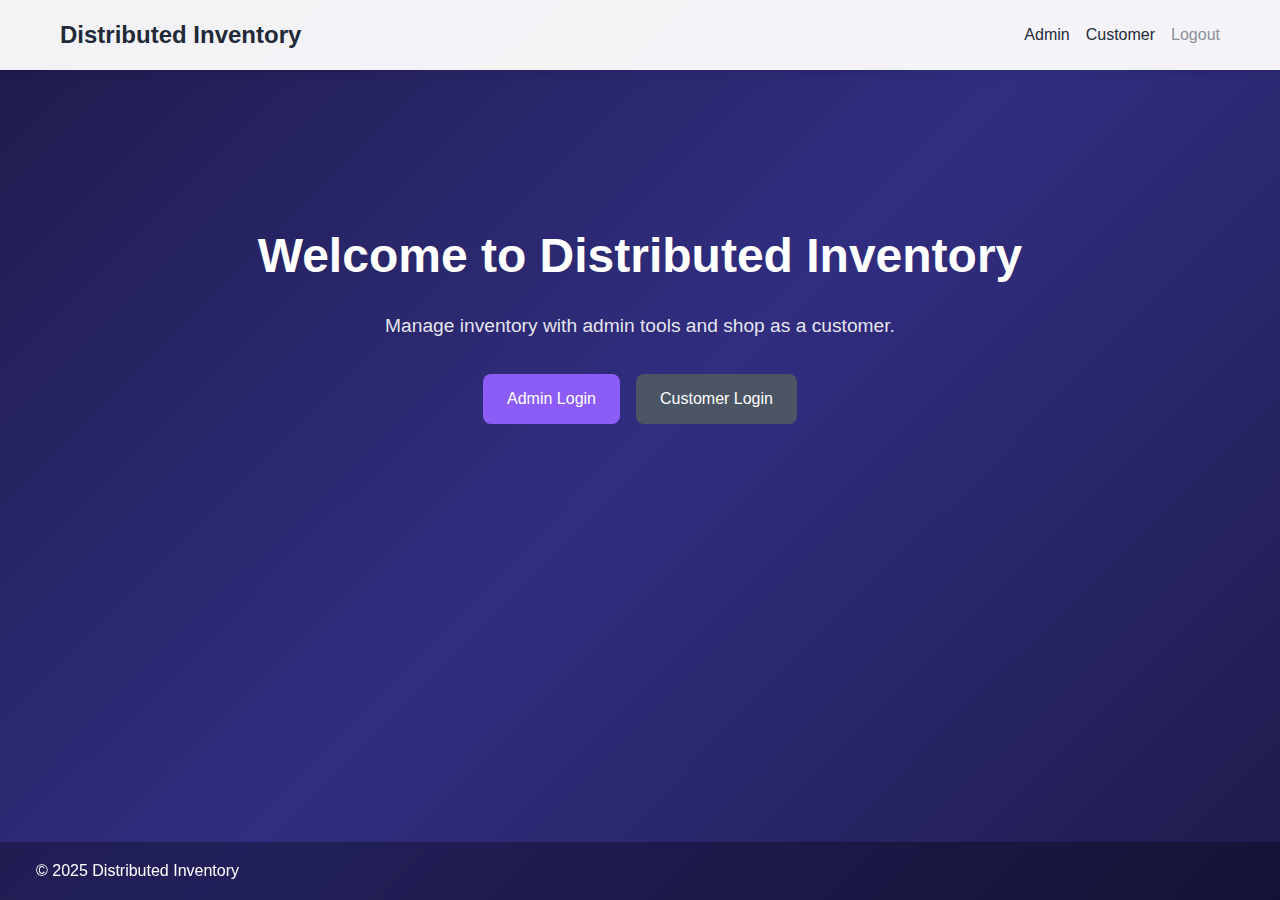
<file: web/static/index.html>
<!DOCTYPE html>
<html lang="en">
<head>
    <meta charset="UTF-8">
    <meta name="viewport" content="width=device-width, initial-scale=1.0">
    <title>Distributed Inventory System</title>
    <link rel="stylesheet" href="styles.css">
</head>
<body>
    <nav class="navbar">
        <div class="nav-container">
            <h2>Distributed Inventory</h2>
            <div class="nav-links">
                <a href="login.html?type=admin">Admin</a>
                <a href="login.html?type=customer">Customer</a>
                <a href="#" onclick="return false;" style="opacity: 0.5; cursor: default;">Logout</a>
            </div>
        </div>
    </nav>
    
    <div class="container">
        <div class="hero">
            <h1>Welcome to Distributed Inventory</h1>
            <p>Manage inventory with admin tools and shop as a customer.</p>
            
            <div class="button-group">
                <a href="login.html?type=admin" class="btn btn-primary">Admin Login</a>
                <a href="login.html?type=customer" class="btn btn-secondary">Customer Login</a>
            </div>
        </div>
    </div>
    
    <footer class="footer">
        <p>© 2025 Distributed Inventory</p>
    </footer>
</body>
</html>
</file>
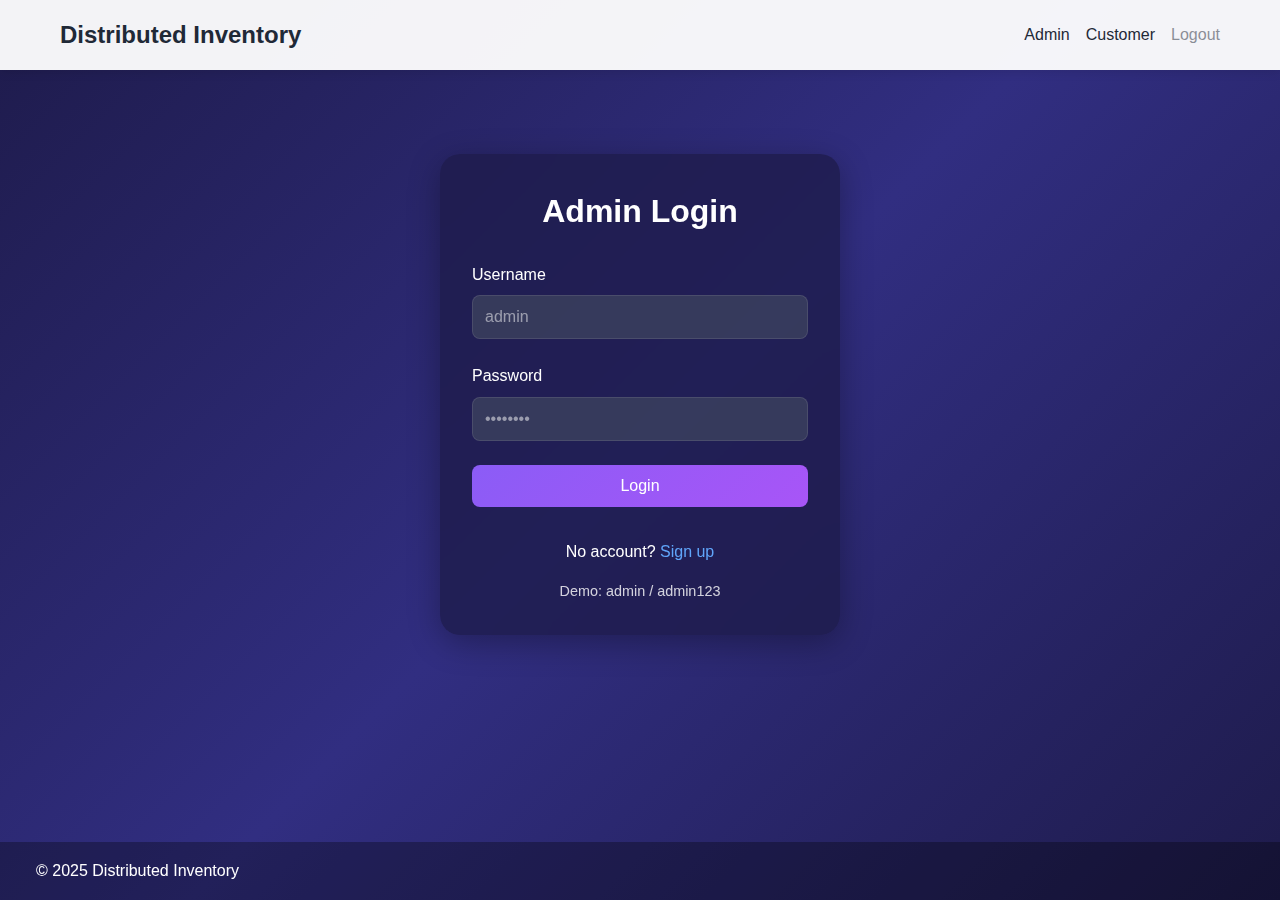
<file: web/static/admin.html>
<!DOCTYPE html>
<html lang="en">
<head>
    <meta charset="UTF-8">
    <meta name="viewport" content="width=device-width, initial-scale=1.0">
    <title>Admin Dashboard - Distributed Inventory</title>
    <link rel="stylesheet" href="styles.css">
</head>
<body>
    <nav class="navbar">
        <div class="nav-container">
            <h2>Distributed Inventory</h2>
            <div class="nav-links">
                <a href="login.html?type=admin">Admin</a>
                <a href="login.html?type=customer">Customer</a>
                <button onclick="logout()" class="btn-link">Logout</button>
            </div>
        </div>
    </nav>
    
    <div class="container">
        <h1 class="page-title">Admin Dashboard</h1>
        
        <div class="dashboard-cards">
            <!-- Left Card: Inventory -->
            <div class="admin-card">
                <h2>Inventory</h2>
                <div class="inventory-table-container">
                    <table class="inventory-table">
                        <thead>
                            <tr>
                                <th>Product</th>
                                <th>Quantity</th>
                            </tr>
                        </thead>
                        <tbody id="inventory-table-body">
                            <tr>
                                <td colspan="2" style="text-align: center; padding: 2rem;">Loading...</td>
                            </tr>
                        </tbody>
                    </table>
                </div>
                <a href="ai-analysis.html" class="btn btn-primary btn-gradient btn-block" style="margin-top: 1.5rem;">AI Analysis</a>
            </div>
            
            <!-- Right Card: Actions -->
            <div class="admin-card">
                <h2>Actions</h2>
                
                <!-- Add Inventory Section -->
                <div class="action-section">
                    <h3>Add Inventory</h3>
                    <form id="addForm">
                        <div class="form-group">
                            <label for="addProduct">Product</label>
                            <input type="text" id="addProduct" placeholder="Apples" required>
                        </div>
                        <div class="form-group">
                            <label for="addQuantity">Qty (+)</label>
                            <input type="number" id="addQuantity" min="1" value="1" required>
                        </div>
                        <button type="submit" class="btn btn-primary btn-gradient btn-block">Add Inventory</button>
                    </form>
                </div>
                
                <!-- Update Quantity Section -->
                <div class="action-section" style="margin-top: 2rem;">
                    <h3>Update Quantity</h3>
                    <form id="updateForm">
                        <div class="form-group">
                            <label for="updateProduct">Product</label>
                            <input type="text" id="updateProduct" placeholder="Apples" required>
                        </div>
                        <div class="form-group">
                            <label for="updateQuantity">New Qty</label>
                            <input type="number" id="updateQuantity" min="0" value="0" required>
                        </div>
                        <button type="submit" class="btn btn-secondary btn-block">Update Quantity</button>
                    </form>
                </div>
            </div>
        </div>
    </div>
    
    <footer class="footer">
        <p>© 2025 Distributed Inventory</p>
    </footer>
    
    <script src="app.js"></script>
    <script>
        // Check authentication
        const token = localStorage.getItem('token');
        const userType = localStorage.getItem('user_type');
        
        if (!token || userType !== 'admin') {
            window.location.href = 'login.html?type=admin';
        }
        
        // Load inventory on page load
        loadInventory();
        
        // Add inventory form
        document.getElementById('addForm').addEventListener('submit', async (e) => {
            e.preventDefault();
            const product = document.getElementById('addProduct').value.trim();
            const quantity = parseInt(document.getElementById('addQuantity').value);
            
            if (!product) {
                alert('Product name is required');
                return;
            }
            
            const result = await addInventory(product, quantity);
            if (result.success) {
                alert(result.message);
                document.getElementById('addProduct').value = '';
                document.getElementById('addQuantity').value = '1';
                loadInventory();
            } else {
                alert('Error: ' + result.message);
            }
        });
        
        // Update inventory form
        document.getElementById('updateForm').addEventListener('submit', async (e) => {
            e.preventDefault();
            const product = document.getElementById('updateProduct').value.trim();
            const quantity = parseInt(document.getElementById('updateQuantity').value);
            
            if (!product) {
                alert('Product name is required');
                return;
            }
            
            const result = await updateInventory(product, quantity);
            if (result.success) {
                alert(result.message);
                document.getElementById('updateProduct').value = '';
                document.getElementById('updateQuantity').value = '0';
                loadInventory();
            } else {
                alert('Error: ' + result.message);
            }
        });
        
        
        function logout() {
            localStorage.clear();
            window.location.href = 'index.html';
        }
    </script>
</body>
</html>
</file>
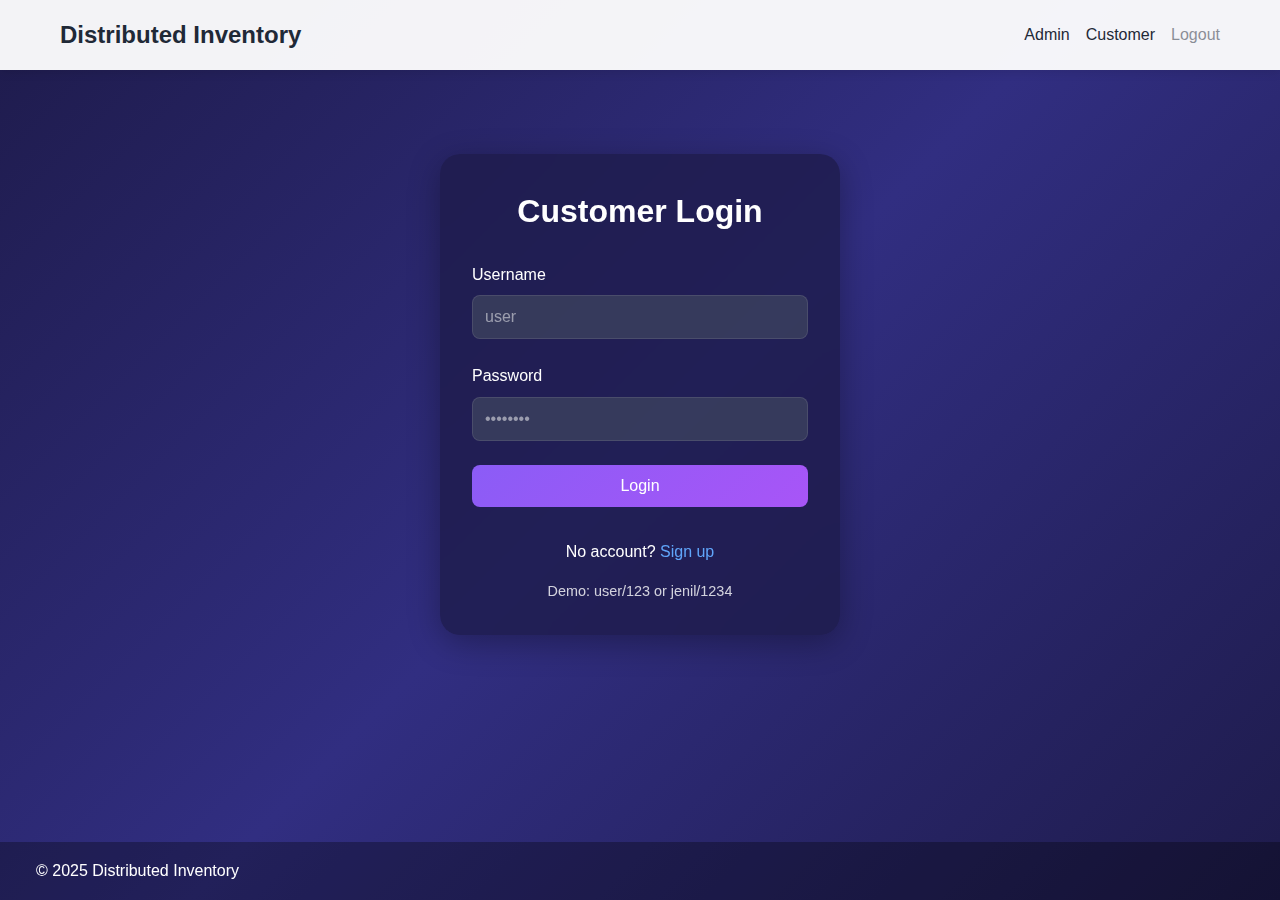
<file: web/static/login.html>
<!DOCTYPE html>
<html lang="en">
<head>
    <meta charset="UTF-8">
    <meta name="viewport" content="width=device-width, initial-scale=1.0">
    <title>Login - Distributed Inventory</title>
    <link rel="stylesheet" href="styles.css">
</head>
<body>
    <nav class="navbar">
        <div class="nav-container">
            <h2>Distributed Inventory</h2>
            <div class="nav-links">
                <a href="login.html?type=admin">Admin</a>
                <a href="login.html?type=customer">Customer</a>
                <a href="#" onclick="return false;" style="opacity: 0.5; cursor: default;">Logout</a>
            </div>
        </div>
    </nav>
    
    <div class="container">
        <div class="auth-card">
            <h1 id="page-title">Login</h1>
            
            <form id="loginForm">
                <div class="form-group">
                    <label for="username">Username</label>
                    <input type="text" id="username" name="username" required>
                </div>
                
                <div class="form-group">
                    <label for="password">Password</label>
                    <input type="password" id="password" name="password" required>
                </div>
                
                <div id="error-message" class="error-message"></div>
                
                <button type="submit" class="btn btn-primary btn-block btn-gradient">Login</button>
            </form>
            
            <div class="auth-footer">
                <p>No account? <a href="#" id="signup-link">Sign up</a></p>
                <p id="demo-credentials" class="demo-credentials"></p>
            </div>
        </div>
    </div>
    
    <footer class="footer">
        <p>© 2025 Distributed Inventory</p>
    </footer>
    
    <script src="app.js"></script>
    <script>
        // Get user type from URL
        const urlParams = new URLSearchParams(window.location.search);
        const userType = urlParams.get('type') || 'customer';

        document.getElementById('page-title').textContent =
            `${userType.charAt(0).toUpperCase() + userType.slice(1)} Login`;
        document.getElementById('signup-link').href = `signup.html?type=${userType}`;

        const usernameInput = document.getElementById('username');
        const passwordInput = document.getElementById('password');
        const demoCredentials = document.getElementById('demo-credentials');

        if (userType === 'admin') {
            usernameInput.placeholder = 'admin';
            passwordInput.placeholder = '••••••••';
            demoCredentials.textContent = 'Demo: admin / admin123';
        } else {
            usernameInput.placeholder = 'user';
            passwordInput.placeholder = '••••••••';
            demoCredentials.textContent = 'Demo: user/123 or jenil/1234';
        }

        document.getElementById('loginForm').addEventListener('submit', async (e) => {
            e.preventDefault();
            const username = usernameInput.value.trim();
            const password = passwordInput.value.trim();
            const errorDiv = document.getElementById('error-message');

            if (!username || !password) {
                errorDiv.textContent = 'Username and password are required';
                errorDiv.style.display = 'block';
                return;
            }

            errorDiv.style.display = 'none';

            try {
                const response = await fetch('http://localhost:5000/api/auth/login', {
                    method: 'POST',
                    headers: { 'Content-Type': 'application/json' },
                    body: JSON.stringify({ username, password })   // FIXED
                });

                const data = await response.json();

                if (data.status === "success") {
                    localStorage.setItem('token', data.token);
                    localStorage.setItem('username', username);      // FIXED
                    localStorage.setItem('user_type', userType);     // FIXED

                    if (userType === 'admin') {
                        window.location.href = 'admin.html';
                    } else {
                        window.location.href = 'customer.html';
                    }
                } else {
                    errorDiv.textContent = data.message || 'Login failed';
                    errorDiv.style.display = 'block';
                }
            } catch (error) {
                errorDiv.textContent = 'Connection error. Please try again.';
                errorDiv.style.display = 'block';
            }
        });
    </script>

</body>
</html>
</file>
<file: web/static/styles.css>
* {
    margin: 0;
    padding: 0;
    box-sizing: border-box;
}

:root {
    --primary-color: #4a90e2;
    --secondary-color: #50c878;
    --danger-color: #e74c3c;
    --warning-color: #f39c12;
    --dark-color: #2c3e50;
    --light-color: #ecf0f1;
    --border-color: #ddd;
    --shadow: 0 2px 10px rgba(0,0,0,0.1);
    --shadow-lg: 0 4px 20px rgba(0,0,0,0.15);
}

body {
    font-family: -apple-system, BlinkMacSystemFont, 'Segoe UI', Roboto, Oxygen, Ubuntu, Cantarell, sans-serif;
    background: linear-gradient(135deg, #1e1b4b 0%, #312e81 50%, #1e1b4b 100%);
    min-height: 100vh;
    color: white;
    line-height: 1.6;
}

.container {
    max-width: 1200px;
    margin: 0 auto;
    padding: 20px;
}

/* Navbar */
.navbar {
    background: rgba(255, 255, 255, 0.95);
    box-shadow: var(--shadow);
    padding: 1rem 0;
    margin-bottom: 2rem;
}

.nav-container {
    max-width: 1200px;
    margin: 0 auto;
    padding: 0 20px;
    display: flex;
    justify-content: space-between;
    align-items: center;
    flex-wrap: wrap;
}

.nav-container h2 {
    color: #1f2937;
    margin: 0;
    font-size: 1.5rem;
}

.nav-links {
    display: flex;
    gap: 1rem;
    align-items: center;
    flex-wrap: wrap;
}

.nav-links a {
    color: #1f2937;
    text-decoration: none;
    font-weight: 500;
    transition: color 0.3s;
}

.nav-links a:hover {
    color: #8b5cf6;
}

/* Hero Section */
.hero {
    text-align: center;
    padding: 4rem 2rem;
    background: transparent;
    border-radius: 20px;
    margin-top: 2rem;
}

.hero h1 {
    font-size: 3rem;
    margin-bottom: 1rem;
    color: white;
}

.hero p {
    font-size: 1.2rem;
    color: rgba(255, 255, 255, 0.9);
    margin-bottom: 2rem;
}

.button-group {
    display: flex;
    gap: 1rem;
    justify-content: center;
    margin: 1rem 0;
    flex-wrap: wrap;
}

/* Buttons */
.btn {
    padding: 0.75rem 1.5rem;
    border: none;
    border-radius: 8px;
    font-size: 1rem;
    cursor: pointer;
    transition: all 0.3s;
    text-decoration: none;
    display: inline-block;
    font-weight: 500;
}

.btn-primary {
    background: #8b5cf6; /* Purple color */
    color: white;
}

.btn-primary:hover {
    background: #7c3aed;
    transform: translateY(-2px);
    box-shadow: var(--shadow);
}

.btn-gradient {
    background: linear-gradient(135deg, #8b5cf6 0%, #a855f7 100%);
    border: none;
}

.btn-gradient:hover {
    background: linear-gradient(135deg, #7c3aed 0%, #9333ea 100%);
}

.btn-secondary {
    background: #4b5563; /* Dark grey color */
    color: white;
}

.btn-secondary:hover {
    background: #374151;
    transform: translateY(-2px);
    box-shadow: var(--shadow);
}

.btn-outline {
    background: transparent;
    border: 2px solid var(--primary-color);
    color: var(--primary-color);
}

.btn-outline:hover {
    background: var(--primary-color);
    color: white;
}

.btn-block {
    width: 100%;
}

.btn-sm {
    padding: 0.5rem 1rem;
    font-size: 0.9rem;
}

/* Auth Cards */
.auth-card {
    max-width: 400px;
    margin: 2rem auto;
    background: rgba(30, 27, 75, 0.8);
    padding: 2rem;
    border-radius: 20px;
    box-shadow: 0 8px 32px rgba(0, 0, 0, 0.3);
    backdrop-filter: blur(10px);
}

.auth-card h1 {
    text-align: center;
    margin-bottom: 1.5rem;
    color: white;
    font-size: 2rem;
}

.subtitle {
    text-align: center;
    color: #666;
    margin-bottom: 2rem;
}

.form-group {
    margin-bottom: 1.5rem;
}

.form-group label {
    display: block;
    margin-bottom: 0.5rem;
    font-weight: 500;
    color: white;
}

.form-group input,
.form-group textarea {
    width: 100%;
    padding: 0.75rem;
    background: rgba(75, 85, 99, 0.5);
    border: 1px solid rgba(255, 255, 255, 0.1);
    border-radius: 8px;
    font-size: 1rem;
    color: white;
    transition: all 0.3s;
}

.form-group input::placeholder {
    color: rgba(255, 255, 255, 0.5);
}

.form-group input:focus,
.form-group textarea:focus {
    outline: none;
    border-color: #8b5cf6;
    background: rgba(75, 85, 99, 0.7);
}

.auth-footer {
    margin-top: 2rem;
    text-align: center;
    color: white;
}

.auth-footer a {
    color: #60a5fa;
    text-decoration: none;
}

.auth-footer a:hover {
    text-decoration: underline;
}

.demo-credentials {
    margin-top: 1rem;
    color: rgba(255, 255, 255, 0.8);
    font-size: 0.9rem;
}

.info-text {
    color: rgba(255, 255, 255, 0.8);
    font-size: 0.9rem;
    margin-top: 1rem;
}

.error-message {
    color: #fca5a5;
    margin: 1rem 0;
    padding: 0.75rem;
    background: rgba(239, 68, 68, 0.2);
    border-radius: 8px;
    border: 1px solid rgba(239, 68, 68, 0.5);
    display: none;
}

/* Dashboard */
.dashboard {
    display: grid;
    grid-template-columns: repeat(auto-fit, minmax(300px, 1fr));
    gap: 2rem;
    margin-top: 2rem;
}

.dashboard-cards {
    display: grid;
    grid-template-columns: 1fr 1fr;
    gap: 2rem;
    margin-top: 2rem;
}

@media (max-width: 768px) {
    .dashboard-cards {
        grid-template-columns: 1fr;
    }
}

.page-title {
    text-align: center;
    color: white;
    font-size: 2.5rem;
    margin: 2rem 0;
}

.admin-card {
    background: rgba(30, 27, 75, 0.8);
    padding: 2rem;
    border-radius: 20px;
    box-shadow: 0 8px 32px rgba(0, 0, 0, 0.3);
    backdrop-filter: blur(10px);
}

.admin-card h2 {
    color: white;
    margin-bottom: 1.5rem;
    font-size: 1.5rem;
}

.admin-card h3 {
    color: white;
    margin-bottom: 1rem;
    font-size: 1.2rem;
}

.action-section {
    margin-bottom: 1.5rem;
}

.card {
    background: white;
    padding: 2rem;
    border-radius: 20px;
    box-shadow: var(--shadow);
}

.card.full-width {
    grid-column: 1 / -1;
}

/* Inventory Table */
.inventory-table-container {
    max-height: 400px;
    overflow-y: auto;
    margin-bottom: 1rem;
}

.inventory-table {
    width: 100%;
    border-collapse: collapse;
    color: white;
}

.inventory-table thead {
    background: rgba(139, 92, 246, 0.3);
    position: sticky;
    top: 0;
}

.inventory-table th {
    padding: 1rem;
    text-align: left;
    font-weight: 600;
    color: white;
    border-bottom: 2px solid rgba(139, 92, 246, 0.5);
}

.inventory-table td {
    padding: 0.75rem 1rem;
    border-bottom: 1px solid rgba(255, 255, 255, 0.1);
}

.inventory-table tbody tr:hover {
    background: rgba(139, 92, 246, 0.1);
}

.inventory-table tbody tr:last-child td {
    border-bottom: none;
}

.btn-link {
    background: none;
    border: none;
    color: #1f2937;
    text-decoration: none;
    font-weight: 500;
    cursor: pointer;
    padding: 0;
    font-size: 1rem;
    transition: color 0.3s;
}

.btn-link:hover {
    color: #8b5cf6;
}

.back-button {
    color: #1f2937;
    text-decoration: none;
    font-weight: 500;
    padding: 0.5rem 1rem;
    border-radius: 8px;
    transition: all 0.3s;
    background: rgba(139, 92, 246, 0.1);
    border: 1px solid rgba(139, 92, 246, 0.3);
}

.back-button:hover {
    background: rgba(139, 92, 246, 0.2);
    color: #8b5cf6;
    transform: translateX(-3px);
}

/* Admin card form inputs */
.admin-card .form-group label {
    color: white;
}

.admin-card .form-group input {
    background: rgba(75, 85, 99, 0.5);
    border: 1px solid rgba(255, 255, 255, 0.1);
    color: white;
}

.admin-card .form-group input::placeholder {
    color: rgba(255, 255, 255, 0.5);
}

.admin-card .form-group input:focus {
    outline: none;
    border-color: #8b5cf6;
    background: rgba(75, 85, 99, 0.7);
}

.card h2 {
    margin-bottom: 1.5rem;
    color: var(--dark-color);
}

/* Inventory List */
.inventory-list {
    margin-top: 1rem;
}

.inventory-item {
    padding: 1rem;
    border-bottom: 1px solid var(--border-color);
    display: flex;
    justify-content: space-between;
    align-items: center;
}

.inventory-item:last-child {
    border-bottom: none;
}

/* Products Grid */
.products-grid {
    display: grid;
    grid-template-columns: repeat(auto-fill, minmax(250px, 1fr));
    gap: 1.5rem;
    margin-top: 1rem;
}

.product-card {
    background: white;
    padding: 1.5rem;
    border-radius: 12px;
    box-shadow: var(--shadow);
    border: 2px solid var(--border-color);
    transition: transform 0.3s;
}

.product-card:hover {
    transform: translateY(-5px);
    box-shadow: var(--shadow-lg);
}

.product-card h3 {
    margin-bottom: 0.5rem;
    color: var(--dark-color);
}

.stock {
    color: #666;
    margin-bottom: 1rem;
}

.product-actions {
    display: flex;
    gap: 0.5rem;
    align-items: center;
}

.qty-input {
    width: 80px;
    padding: 0.5rem;
    border: 2px solid var(--border-color);
    border-radius: 8px;
}

/* Shop Dashboard */
.shop-dashboard {
    display: grid;
    grid-template-columns: 1fr 1fr;
    gap: 2rem;
    margin-top: 2rem;
}

.shop-card {
    background: rgba(30, 27, 75, 0.8);
    padding: 2rem;
    border-radius: 20px;
    box-shadow: 0 8px 32px rgba(0, 0, 0, 0.3);
    backdrop-filter: blur(10px);
}

.shop-card h2 {
    color: white;
    margin-bottom: 1.5rem;
    font-size: 1.5rem;
}

.shop-card-header {
    display: flex;
    justify-content: space-between;
    align-items: center;
    margin-bottom: 1.5rem;
}

.shop-card-actions {
    display: flex;
    align-items: center;
    gap: 1rem;
}

.available-products-text {
    color: rgba(255, 255, 255, 0.7);
    font-size: 0.9rem;
}

/* Items Table */
.items-table-container {
    overflow-x: auto;
}

.items-table {
    width: 100%;
    border-collapse: collapse;
    color: white;
}

.items-table thead {
    background: rgba(139, 92, 246, 0.2);
}

.items-table th {
    padding: 1rem;
    text-align: left;
    color: white;
    font-weight: 600;
    border-bottom: 2px solid rgba(139, 92, 246, 0.3);
}

.items-table td {
    padding: 1rem;
    border-bottom: 1px solid rgba(255, 255, 255, 0.1);
}

.items-table tbody tr:hover {
    background: rgba(139, 92, 246, 0.1);
}

.items-table tbody tr:last-child td {
    border-bottom: none;
}

/* Cart Items List */
.cart-items-list {
    min-height: 200px;
    max-height: 400px;
    overflow-y: auto;
    margin-bottom: 1.5rem;
}

.cart-items-list::-webkit-scrollbar {
    width: 6px;
}

.cart-items-list::-webkit-scrollbar-track {
    background: rgba(255, 255, 255, 0.1);
    border-radius: 10px;
}

.cart-items-list::-webkit-scrollbar-thumb {
    background: rgba(139, 92, 246, 0.5);
    border-radius: 10px;
}

.cart-item-row {
    display: flex;
    justify-content: space-between;
    align-items: center;
    padding: 1rem;
    margin-bottom: 0.5rem;
    background: rgba(255, 255, 255, 0.05);
    border-radius: 8px;
    color: white;
}

.cart-item-row:hover {
    background: rgba(255, 255, 255, 0.1);
}

/* Shop Container (legacy) */
.shop-container {
    display: grid;
    grid-template-columns: 2fr 1fr;
    gap: 2rem;
    margin-top: 2rem;
}

.cart-section {
    background: white;
    padding: 2rem;
    border-radius: 20px;
    box-shadow: var(--shadow);
    height: fit-content;
    position: sticky;
    top: 20px;
}

.cart-items {
    margin: 1rem 0;
    max-height: 400px;
    overflow-y: auto;
}

.cart-item {
    padding: 1rem;
    border-bottom: 1px solid var(--border-color);
    display: flex;
    justify-content: space-between;
    align-items: center;
}

.cart-total {
    margin: 1rem 0;
    padding: 1rem;
    background: var(--light-color);
    border-radius: 8px;
    text-align: center;
}

/* AI Response */
.ai-response {
    margin-top: 1.5rem;
    padding: 1.5rem;
    background: var(--light-color);
    border-radius: 12px;
    min-height: 100px;
}

.ai-response-content {
    white-space: pre-wrap;
    line-height: 1.8;
}

.loading {
    text-align: center;
    color: var(--primary-color);
}

/* Stats Grid */
.stats-grid {
    display: grid;
    grid-template-columns: repeat(auto-fit, minmax(200px, 1fr));
    gap: 1.5rem;
    margin-top: 1rem;
}

.stat-card {
    background: linear-gradient(135deg, var(--primary-color), #667eea);
    color: white;
    padding: 2rem;
    border-radius: 12px;
    text-align: center;
    box-shadow: var(--shadow);
}

.stat-card.warning {
    background: linear-gradient(135deg, var(--warning-color), #f5a623);
}

.stat-card.danger {
    background: linear-gradient(135deg, var(--danger-color), #c0392b);
}

.stat-card h3 {
    font-size: 2.5rem;
    margin-bottom: 0.5rem;
}

.stat-card p {
    font-size: 1rem;
    opacity: 0.9;
}

/* Flowchart */
.flowchart-container {
    display: flex;
    flex-direction: column;
    align-items: center;
    padding: 2rem;
    background: var(--light-color);
    border-radius: 12px;
    margin-top: 1rem;
}

.flowchart-node {
    padding: 1rem 2rem;
    border-radius: 8px;
    margin: 0.5rem 0;
    font-weight: 500;
    min-width: 200px;
    text-align: center;
}

.flowchart-node.start,
.flowchart-node.end {
    background: var(--primary-color);
    color: white;
}

.flowchart-node.process {
    background: var(--secondary-color);
    color: white;
}

.flowchart-node.decision {
    background: var(--warning-color);
    color: white;
}

.flowchart-node.alert {
    background: var(--danger-color);
    color: white;
}

.flowchart-arrow {
    font-size: 1.5rem;
    color: var(--dark-color);
    margin: 0.5rem 0;
}

.flowchart-branches {
    display: flex;
    gap: 2rem;
    margin: 1rem 0;
}

.flowchart-branch {
    display: flex;
    flex-direction: column;
    align-items: center;
}

.flowchart-label {
    font-size: 0.9rem;
    color: #666;
    margin-bottom: 0.5rem;
}

/* Analytics Grid */
.analytics-grid {
    display: grid;
    grid-template-columns: repeat(auto-fit, minmax(200px, 1fr));
    gap: 1rem;
    margin-top: 1rem;
}

/* AI Dashboard */
.ai-dashboard {
    display: grid;
    grid-template-columns: 1fr 1fr 1fr;
    gap: 2rem;
    margin-top: 2rem;
}

.ai-panel {
    background: rgba(30, 27, 75, 0.8);
    padding: 2rem;
    border-radius: 20px;
    box-shadow: 0 8px 32px rgba(0, 0, 0, 0.3);
    backdrop-filter: blur(10px);
}

.ai-panel h2 {
    color: white;
    margin-bottom: 1.5rem;
    font-size: 1.5rem;
}

.chart-container {
    height: 350px;
    margin-bottom: 1.5rem;
    position: relative;
}

.chart-legend {
    display: flex;
    flex-direction: column;
    gap: 0.75rem;
    max-height: 300px;
    overflow-y: auto;
    padding-right: 0.5rem;
}

.chart-legend::-webkit-scrollbar {
    width: 6px;
}

.chart-legend::-webkit-scrollbar-track {
    background: rgba(255, 255, 255, 0.1);
    border-radius: 10px;
}

.chart-legend::-webkit-scrollbar-thumb {
    background: rgba(139, 92, 246, 0.5);
    border-radius: 10px;
}

.chart-legend::-webkit-scrollbar-thumb:hover {
    background: rgba(139, 92, 246, 0.7);
}

.legend-item {
    display: flex;
    align-items: center;
    gap: 0.75rem;
    color: white;
    padding: 0.5rem;
    border-radius: 8px;
    transition: all 0.3s ease;
    background: rgba(255, 255, 255, 0.05);
}

.legend-item:hover {
    background: rgba(139, 92, 246, 0.2);
    transform: translateX(5px);
    box-shadow: 0 4px 12px rgba(139, 92, 246, 0.3);
}

.legend-color {
    width: 24px;
    height: 24px;
    border-radius: 6px;
    display: inline-block;
    transition: all 0.3s ease;
    flex-shrink: 0;
}

.legend-item:hover .legend-color {
    transform: scale(1.2);
    box-shadow: 0 0 15px currentColor;
}

.legend-text {
    display: flex;
    flex-direction: column;
    flex: 1;
}

.legend-text strong {
    font-size: 1rem;
    color: white;
}

.legend-stats {
    font-size: 0.85rem;
    color: rgba(255, 255, 255, 0.7);
    margin-top: 0.2rem;
}

.prediction-content {
    color: white;
}

.analysis-section {
    margin-bottom: 2rem;
}

.analysis-section h3 {
    color: white;
    font-size: 1.1rem;
    margin-bottom: 1rem;
    font-weight: 600;
}

.status-item {
    display: flex;
    align-items: center;
    gap: 0.5rem;
    margin-bottom: 0.75rem;
    color: rgba(255, 255, 255, 0.9);
}

.alert-item {
    display: flex;
    align-items: center;
    gap: 0.5rem;
    margin-bottom: 0.75rem;
    color: #fbbf24;
    padding: 0.5rem;
    background: rgba(251, 191, 36, 0.1);
    border-radius: 8px;
    border-left: 3px solid #fbbf24;
}

.alert-icon {
    color: #fbbf24;
    font-weight: bold;
}

.check-icon {
    color: #10b981;
    font-weight: bold;
}

.balance-icon {
    font-size: 1.2rem;
}

.forecast-icon {
    font-size: 1.2rem;
}

/* AI Panel form inputs */
.ai-panel .form-group label {
    color: white;
}

.ai-panel .form-group input {
    background: rgba(75, 85, 99, 0.5);
    border: 1px solid rgba(255, 255, 255, 0.1);
    color: white;
}

.ai-panel .form-group input::placeholder {
    color: rgba(255, 255, 255, 0.5);
}

.ai-panel .form-group input:focus {
    outline: none;
    border-color: #8b5cf6;
    background: rgba(75, 85, 99, 0.7);
}

.ai-panel .ai-response {
    margin-top: 1.5rem;
    padding: 1.5rem;
    background: rgba(75, 85, 99, 0.3);
    border-radius: 12px;
    min-height: 100px;
    color: white;
}

@media (max-width: 1200px) {
    .ai-dashboard {
        grid-template-columns: 1fr;
    }
    
    .shop-dashboard {
        grid-template-columns: 1fr;
    }
}

/* Responsive Design */
@media (max-width: 768px) {
    .hero h1 {
        font-size: 2rem;
    }
    
    .shop-container {
        grid-template-columns: 1fr;
    }
    
    .cart-section {
        position: static;
    }
    
    .dashboard {
        grid-template-columns: 1fr;
    }
    
    .nav-container {
        flex-direction: column;
        gap: 1rem;
    }
    
    .flowchart-branches {
        flex-direction: column;
    }
}

/* Footer */
.footer {
    position: fixed;
    bottom: 0;
    left: 0;
    right: 0;
    background: rgba(0, 0, 0, 0.3);
    padding: 1rem;
    text-align: left;
    color: white;
}

.footer p {
    margin: 0;
    padding-left: 20px;
}

body {
    padding-bottom: 60px; /* Space for footer */
}

@media (max-width: 480px) {
    .hero {
        padding: 2rem 1rem;
    }
    
    .auth-card {
        padding: 1.5rem;
    }
    
    .card {
        padding: 1.5rem;
    }
    
    .products-grid {
        grid-template-columns: 1fr;
    }
}
</file>
